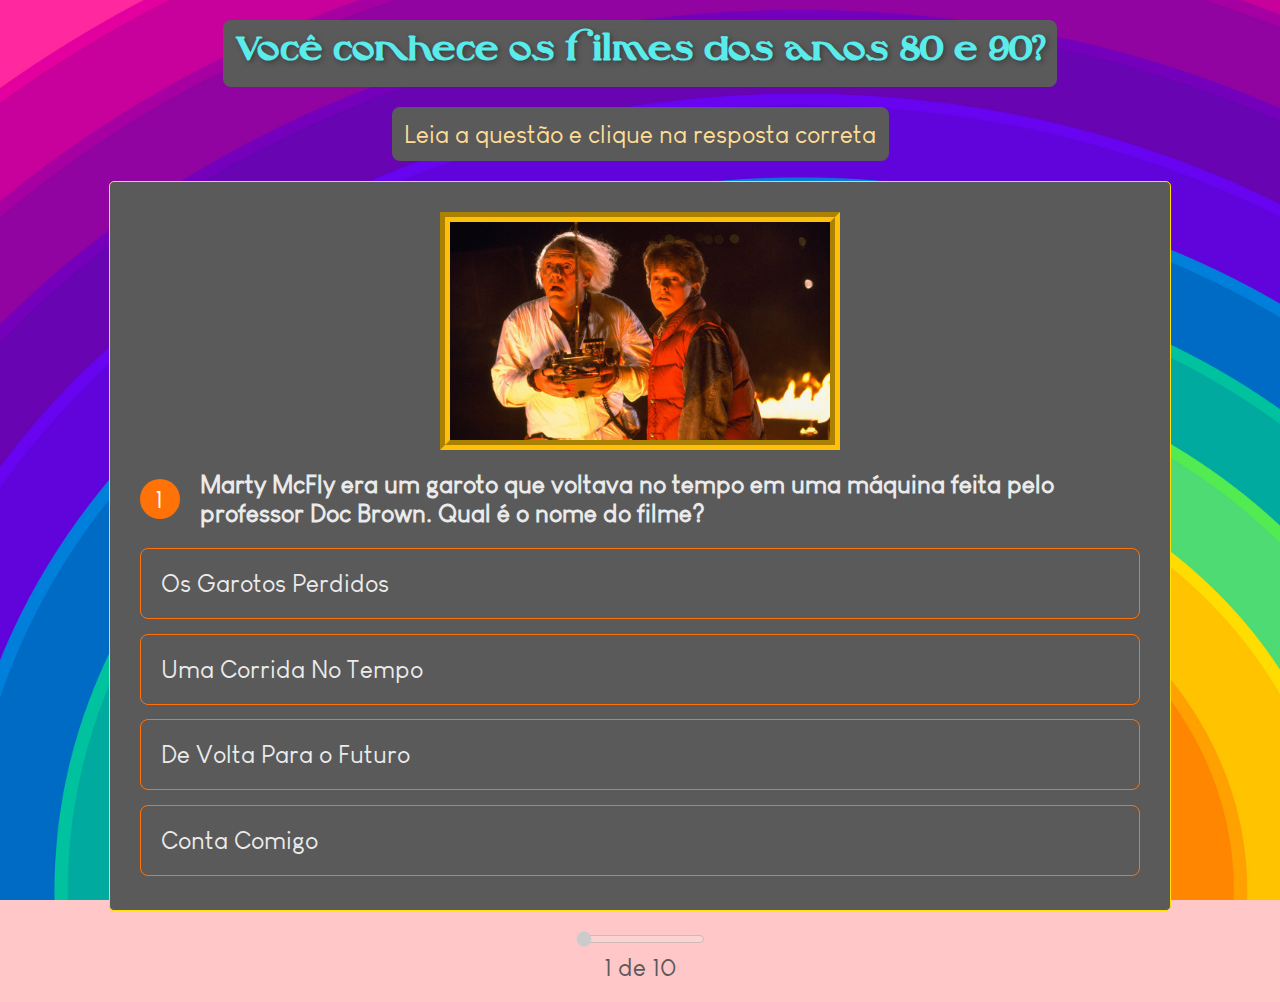
<file: PopQuiz/Julia/quiz2/index.html>
<!DOCTYPE html>
<html lang="pt-br">
<head>
    <link rel="icon" href="images/favicon.png" />
    <meta charset="UTF-8">
    <meta http-equiv="X-UA-Compatible" content="IE=edge">
    <meta name="viewport" content="width=device-width, initial-scale=1.0">
    <title>Quiz 1</title>
    <!-- CSS externo -->
    <link rel="stylesheet" href="css2.css" />
</head>
<body>
    <main class="tela-principal">

        <section class='conteudos'>

            <h1>Você conhece os filmes dos anos 80 e 90?</h1>
            <article class='centro' id='instrucoes'>
                Leia a questão e clique na resposta correta
            </article>

            <article class='questoes'>

                <figure class='imagemDaQuestao'>
                    <img src="" alt="Img da questao" width="400px"/>
                </figure>   

                <header class='questao'>
                    <span id='numQuestao'></span>
                    <h2 id='pergunta'></h2>
                </header>

                <div class='corpo'>
                    <ol type='A' id='alternativas'>
                        <li id='a' value='1A' class='respostas' onClick='verificarSeAcertou(this, this)'></li>
                        <li id='b' value='1B' class='respostas' onClick='verificarSeAcertou(this, this)'></li>
                        <li id='c' value='1C' class='respostas' onClick='verificarSeAcertou(this, this)'></li>
                        <li id='d' value='1D' class='respostas' onClick='verificarSeAcertou(this, this)'></li>
                    </ol>
                </div>
            </article>

            <article id='aviso' class='centro'>
                <input type="range" value='1' min='1' max='10' step='1'
                name="progresso" id="progresso" disabled
                /> <br>
                <span id='numero'></span> de <span id='total'></span>
            </article>

        </section>

    </main>
<audio preload src="parab.mp3" id='somAcerto'></audio>
<audio preload src="burro.mp3" id='somErro'></audio>
<audio preload src="da.mp3" id='somAplausos'></audio>
<!-- JS externo -->
<script src="js2.js"></script>

</body>
</html>
</file>
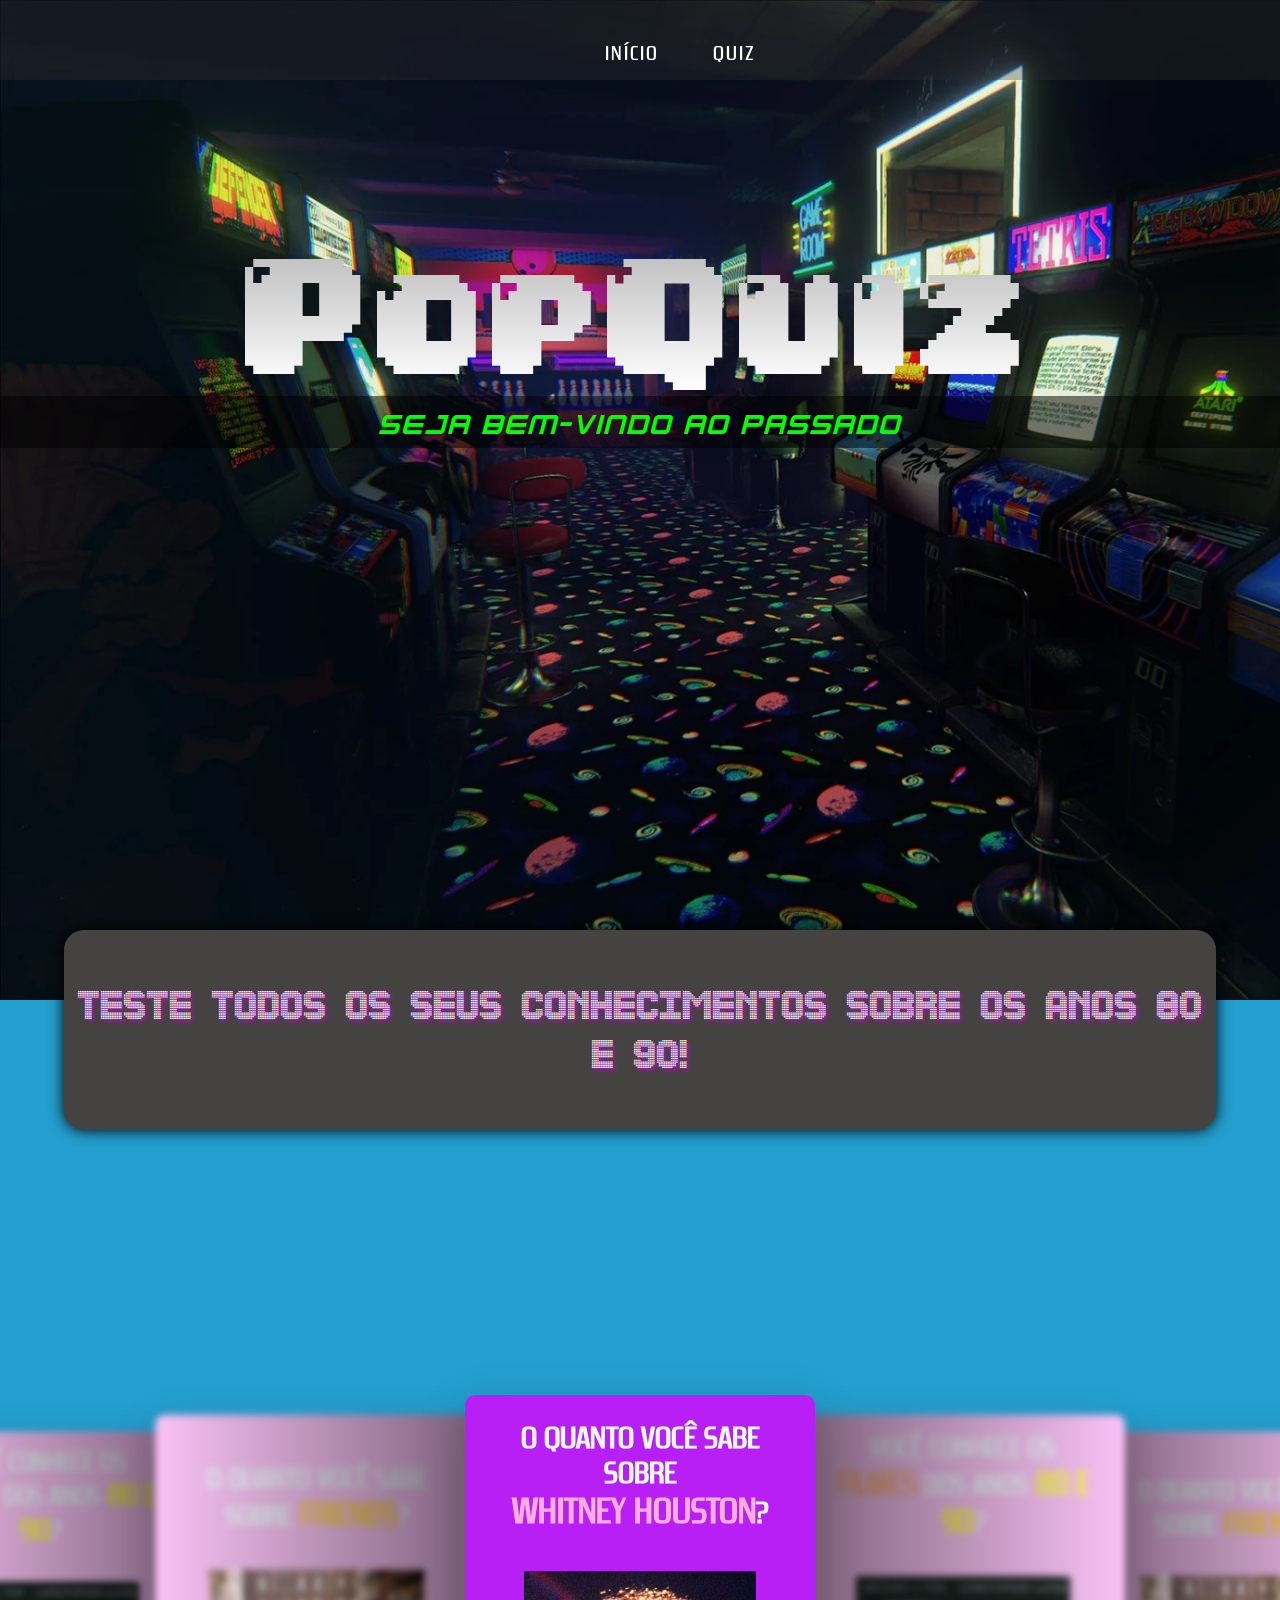
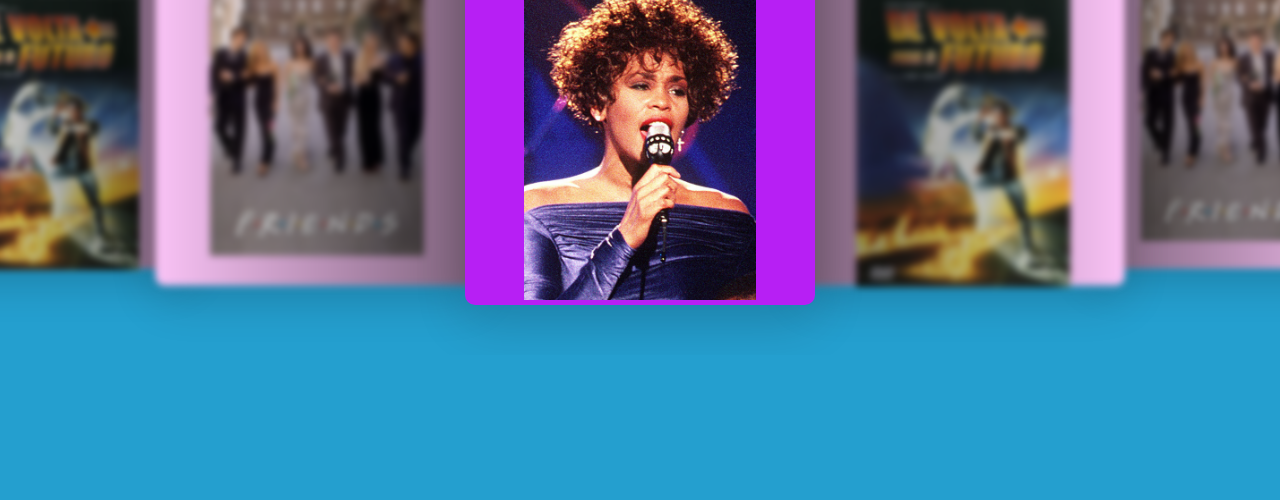
<file: PopQuiz/Julia/home.html>
<!DOCTYPE html>
<html lang="pt-br">
<head>
    <meta charset="UTF-8">
    <title>Home</title>
    <link rel="stylesheet" href="https://cdn.jsdelivr.net/npm/swiper@8/swiper-bundle.min.css"/>
    <link type="text/css" rel="stylesheet" href="https://meyerweb.com/eric/tools/css/reset/reset.css">
    <link rel="stylesheet" href="./style.css">
</head>

<body>
    <header>
        <div id="capa">
            <div id="menu">
            <ul>
                <li><a href="home.html">INÍCIO</a></li>
                <li><a href="">QUIZ</a></li>
            </ul>
            </div>
            
            <div class="titulo">
                PopQuiz
            </div>
            <p class="slogan">SEJA BEM-VINDO AO PASSADO</p>
        </div>
    </header>

    <section class="conteudo">

        <div class="conteudo-que-invade-a-capa">
            <p class="textoefeito">TESTE TODOS OS SEUS CONHECIMENTOS SOBRE OS ANOS 80 E 90!</p>
        </div>

    </section>

    <section class="carrossel">
        <!-- Swiper -->
        <div class="swiper mySwiper">
            <div class="swiper-wrapper">
                <div class="swiper-slide">
                    <a class="quiz-link" href="quiz1/index.html">
                        <div class="testimonialBox">
                            <div class="content">
                                <h1>O QUANTO VOCÊ SABE SOBRE <br><span style="color: rgb(255, 174, 221); font-size: 35px;">WHITNEY HOUSTON</span>?</h1>
                                <div class="details">
                                    <div class="imgBx">
                                        <img src="user1.jpg">
                                    </div>
                                </div>
                            </div>  
                        </div>
                    </a>
                </div>
                <div class="swiper-slide">
                    <a class="quiz-link" href="quiz2/index.html">
                        <div class="testimonialBox">
                            <div class="content">
                                <h1>VOCÊ CONHECE OS <span style="color: rgb(255, 184, 130); font-size: 35px;">FILMES</span> DOS ANOS<span style="color: rgb(252, 255, 70); font-size: 35px;"> 80 E 90</span>?</h1>
                                <div class="details">
                                    <div class="imgBx">
                                        <img src="user2.webp">
                                    </div>
                                </div>
                            </div>  
                        </div>
                    </a>
                </div>
                <div class="swiper-slide">
                    <a class="quiz-link" href="quiz3/index.html">
                        <div class="testimonialBox">
                            <div class="content">
                                <h1>O QUANTO VOCÊ SABE SOBRE<span style="color: rgb(255, 213, 75); font-size: 35px;"> FRIENDS</span>?</h1>
                                <div class="details">
                                    <div class="imgBx">
                                        <img src="user3.webp">
                                    </div>
                                </div>
                            </div>  
                        </div>
                    </a>
                </div>
            </div>
        </div>
    </section>
    
</body>
</html>

<script src="https://cdn.jsdelivr.net/npm/swiper@8/swiper-bundle.min.js"></script>
<script>


window.onload = () => { 
    
    var swiper = new Swiper(".mySwiper", {
        effect: "coverflow",
        grabCursor: true, //quando passar o mouse
        centeredSlides: true, //slide centralizado
        slidesPerView: "auto", //
        coverflowEffect: {
        rotate: 0, //girar
        stretch: 0, //esticar
        depth: 100, //profundidade
        modifier: 1,
        slideShadows: true,
        },
        loop: true,
    });

}


</script>
</file>
<file: PopQuiz/Julia/quiz2/css2.css>
@font-face {
    font-family: louis;
    src: url(louis.ttf);
}
@font-face {
    font-family: oz;
    src: url(oz.ttf);
}
:root {
    --principal: #03a9f4;
    --secundaria: #0d47a1;
    --azul-escuro: #0d47a1;
    --cinza-escuro: #222;
    --branco: #fff;
    --verde: #4caf50;
    --vermelho: #f44336;
    --rosa: #fd43a0;
    --roxo: #d725da;
    --laranja:#ff7207; 
}

* {
    margin: 0;
    padding: 0;
    box-sizing: border-box;
    font-family: 'Louis', "sans-serif";
    font-size: 1.25rem;
}

body {
    width: 100vw;
    height: 100vh;
    background: #ffc7c7;
    color: #dfdddd;
    overflow-x: hidden;
    padding:0%;
    background-image: url(fundo/f.jpg);
    background-size: cover;
    background-repeat: no-repeat;
}


main {
    width: 100%;
    height: 100vh;
}

section {
    width: 100%;
    margin: auto;

    display: flex;
    flex-direction: column;
    justify-content: center;
    align-items: center;
    background-image: url(fundo/f.jpg);
    background-size: cover;
    background-attachment: fixed;
}

h1 {
    font-family: "oz", "sans-serif";
    text-align: center;
    font-size: 1.75rem;
    margin: 1rem 0 0 0;
    color: #5aebeb;
    background: rgb(90, 90, 90);
    border-radius: 8px;
    padding: 0.625rem;
    text-shadow: 2px 2px 5px rgb(61, 61, 61);
}

.centro {
    text-align: center;
}

.questao {
    display: flex;
    align-items: center;
    margin-bottom: 1rem;
    max-width: 50rem;
}
.corpo {
    color:#ebebeb;
}

#numQuestao {
    text-align: center;
    width: 2rem;
    height: 2rem;
    display: block;
    background: var(--laranja);
    color: #fff;
    padding: 6px 10px 4px 8px;
    border-radius: 50%;
    flex-shrink: 0;
}

#pergunta {
    margin-left: 1rem;
    color: rgb(234, 234, 234); 
}

.imagemDaQuestao {
    display: flex;
    justify-content: center;
    align-items: center;
    margin-bottom: 1rem;
    transition: 0.5s ease-in-out; 
}

.imagemDaQuestao img { 

    border: 10px solid #ffc107;
    border-style: groove;
    box-sizing: border-box;

}

.imagemDaQuestao:hover { 

    transform: scale(1.02);

}

.questoes {
    user-select: none;
    background: rgb(90, 90, 90);

    padding: 1.5rem 1.5rem 1rem 1.5rem;
    border: 1px solid #ffe102;
    border-radius: 5px;
    margin-bottom: 0.625rem;
}

.questoes ol li {
    border: 1px solid var(--laranja);
    display: block;
    margin-bottom: 0.725rem;
    padding: 1rem;
    border-radius: 8px;
}

.questoes ol li:hover {
    background: var(--laranja);
    cursor: pointer;
}

.bloqueado {
    display: none;
}

.bloqueado li:hover {
    display: none;
}

#instrucoes {
    background: rgb(90, 90, 90);
    color: #ffdd95;
    padding: 0.625rem;
    border-radius: 8px;

    display: flex;
    justify-content: center;
    margin-bottom: 1rem;
    margin-top: 1rem;
    animation: piscar .75s infinite alternate;
}

#aviso {
    color:rgb(90, 90, 90);
    margin-bottom: 1rem;
}

@keyframes piscar {
    0% {
        filter: drop-shadow(0 0 15px var(--laranja));
        -webkit-filter: drop-shadow(0 0 15px var(--laranja));
        -moz-filter: drop-shadow(0 0 15px var(--laranja));
        -o-filter: drop-shadow(0 0 15px var(--laranja));
        -ms-filter: drop-shadow(0 0 15px var(--laranja));
    }
    100% {
    }
}

.animar {
    animation: piscar .75s infinite alternate;
}

.aparecer {
    animation: aparecer .5s infinite alternate;
}

@keyframes aparecer {
    0% {
        opacity: 0;
    }
    50% {
        opacity: 0.5;
    }
    100% {
        opacity: 1;
    }
}

.acertou {
    background: var(--verde);
    animation: aparecer 0.1s infinite alternate;
}

.errou {
    background: var(--vermelho);
    animation: aparecer 0.1s infinite alternate;
}

.placar {
    padding: 1rem;
    border-radius: 8px;
    background:#df8003;
    font-size: 2rem;
}
</file>
<file: PopQuiz/Julia/style.css>
@font-face {
    font-family: Pixel;
    src: url(pixel.TTF);
}
@font-face {
  font-family: Robot It;
  src: url(Robot\ It.ttf);
}
@font-face {
  font-family: cabe;
  src: url(cabe.ttf);
}
@font-face {
  font-family: led;
  src: url(led.ttf);
}

/* menu (todas as pg) */
#menu{
    position: fixed;
    top: 0%;
    left: 0%;
    width: 100%;
    height: 80px;
    background-color: rgba(52, 50, 53, 0.3); 
    z-index: 10000;  /* MUDANÇA - O menu estava uma camada abaixo do slide no final da página. Quanto mais alto o z-index maior a prioridade do elemento.  */
}

#menu ul{
    text-align: center;
    width: 100%;
}
#menu ul li{
    list-style: none;
    display: inline-block;
}
#menu ul li a{
    display: block;
    text-decoration: none;
    text-transform: uppercase;
    color: #fff;
    font-size: 20px;
    font-family: "Cabe","sans-serif";
    letter-spacing: 2px;
    padding: 25px;
    transition: all ease 0.5s;
}
#menu ul li a:hover{
    background-color: #04ff00;
    padding-bottom: 15px;
    margin-top: auto;
    color:#d400ff
}

/* body (todas as pg) */
body{
    font-family: "cabe", "sans-serif";
    color: #656565;
    background: rgb(36, 159, 207);
    margin: 0%;
    padding: 0%;
}

/* título Home */
.titulo{
    background: -webkit-linear-gradient(rgb(7, 7, 7), rgb(165, 165, 165), rgb(255, 255, 255));
    -webkit-background-clip: text;
    -webkit-text-fill-color: transparent;
    font-family: "Pixel", "sans-serif";
    font-weight: 500;
    font-size: 140px;
    text-align: center;
    padding-top: 250px;
    margin-bottom: auto;
    margin-top: 0;
}

h1{
  font-size: 30px;
  text-align: center;
  justify-content: center;
  color: aliceblue;
}

/* imagem da capa */
#capa{
    width:100%;
    height: 100vh; /* imagem vai preencher toda a altura da tela */
    padding-bottom: 100px;
    background-image: url("back.webp");
    background-repeat: no-repeat;
    background-size: cover; /* cover para preencher toda a tela */
}

/* slogans */
.slogan {
    font-size: 30px;
    color: #04ff00;
    text-align: center;
    box-shadow: 4px 4px 15px rgba(0, 0, 0, 0.053);
    padding: 10px 0;
    font-family: "Robot It", "sans-serif";
    margin-top: 6px;
    background-color: rgba(0, 0, 0, 0.519);
    width: 100%;
}

/* conteúdo pagina Home*/
.conteudo {
    max-width: 90%; /* Tirar o conteúdo das bordas da tela */
    margin: 0 auto; /*centralizar o conteúdo */
}

/* texto de efeito pagina Home*/
.conteudo-que-invade-a-capa {
    display: flex; /* centralizar */
    align-items: center; /* centralizar */
    justify-content: center; /* centralizar */
    margin-top: -70px; /* Invadir o outro conteúdo */
    margin-bottom: 70px;
    width: 100%;
    box-shadow: 0px 0px 15px rgb(0, 0, 0);
    background-color: rgb(69, 66, 66);
    border-radius: 20px;
    height: 200px;
}

.textoefeito{
    font-size: 30px;
    text-align: center;
    word-spacing: 4px;
    font-family: "led", "sans-serif";
    color: #ffffff;
    text-shadow: #d303e2 2px 2px 4px;
}

.carrossel{
  position: relative;
  width: 100%;
  min-height: 100vh;
  display: flex;
  justify-content: center;
  align-items: center;
  overflow: hidden;
}

.swiper {
  width: 100%;
  padding-top: 50px;
  padding-bottom: 50px;
}

.swiper-slide {
  background-position: center;
  background-size: cover;
  width: 350px;
  background: #fac3f6;
  box-shadow: 0 15px 50px rgba(0,0,0,0.2);
  filter:blur(4px);
  border-radius: 10px; 
} 

.swiper-slide a {
  text-decoration: none;
}

.swiper-slide-active {
  filter:blur(0px);
  background: #b71ff4; 
}

.swiper-slide img {
  width: 80%;
}

.testimonialBox{
  position:relative;
  width: 350px;
}

.content {
  padding: 30px; /* MUDANÇA - Removi o padding  do testimonialBox e coloquei no elemento filho  */
  height: 450px; /* MUDANÇA - Coloquei uma altura fixa para os elementos.  */
  display: flex; /* MUDANÇA - Faz com que os elementos fiquem centralizados.  */
  align-items: center; /* MUDANÇA - Fiquem centralizados horizontalmente.  */
  flex-direction: column; /* MUDANÇA - Fiquem um abaixo do outro.  */
  justify-content: center; /* MUDANÇA - Fiquem centralizados verticalmente. (Muda o valor por space-around para ver se prefere) */
}

.testimonialBox .details{
  margin-top: 20px;
}

.testimonialBox .details .imgBx{
  display: flex;  /* MUDANÇA - Faz com que os elementos fiquem centralizados.  */
  flex-direction:  row; /* MUDANÇA - Fiquem um do lado do outro (Se houver mais de um).  */
  justify-content: center; /* MUDANÇA - Fiquem centralizados horizontalmente.  */
  width: 100%;
}
</file>
